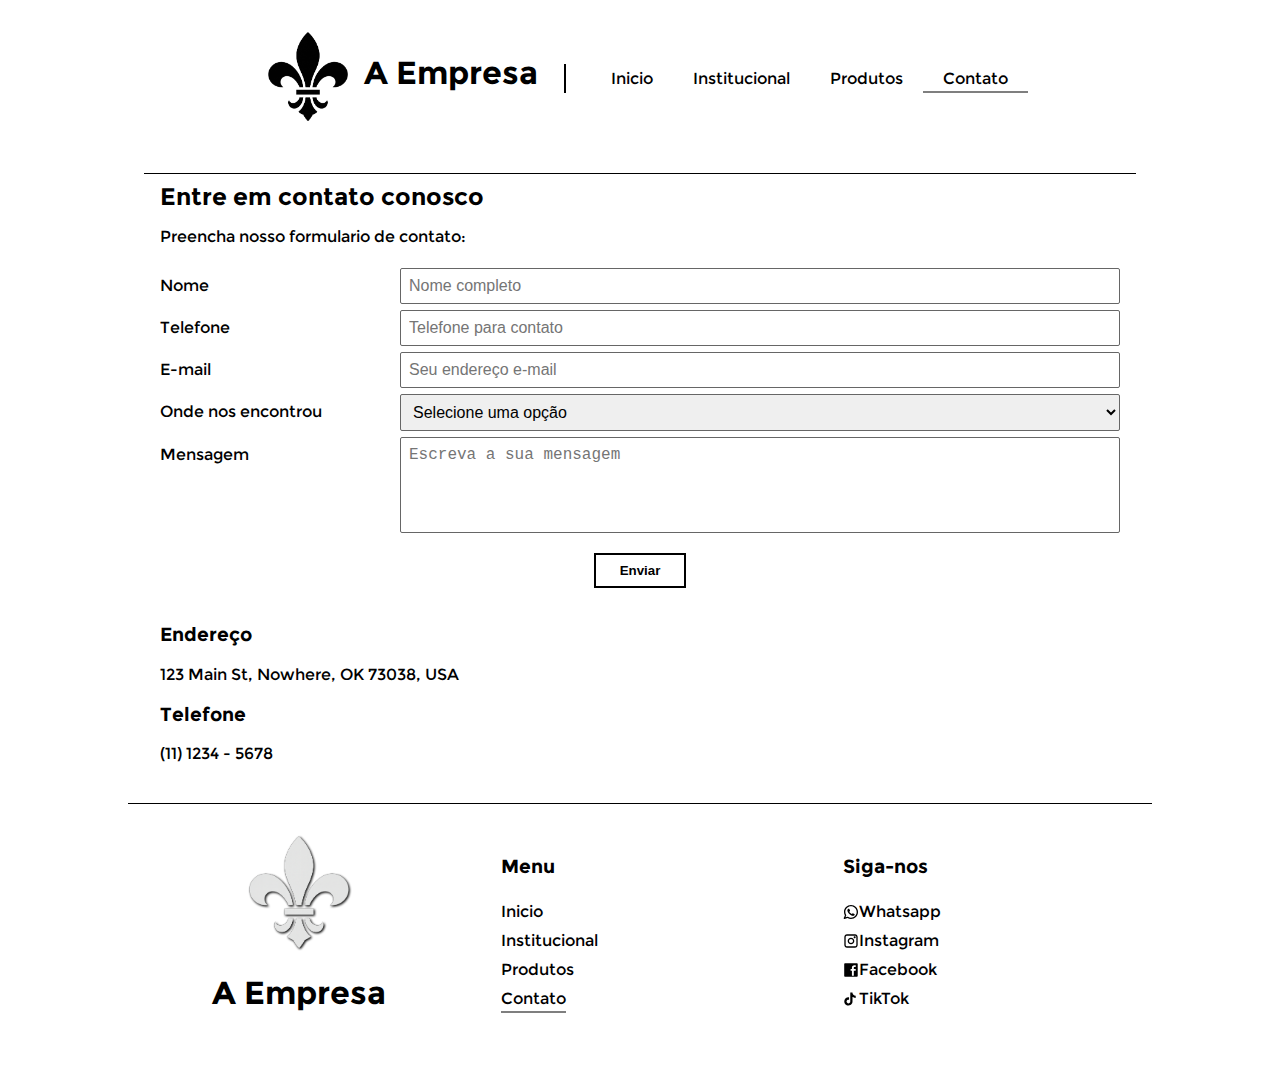
<file: contato.html>
<!doctype html>
<html>

<head>
    <link rel="icon" href="favicon.ico" sizes="32x32">
    <link rel="icon" href="assets/favicon/logo.svg" type="image/svg+xml">
    <link rel="apple-touch-icon" href="assets/favicon/apple-touch-icon.png" >
    <link rel="manifest" href="manifest.json" >
    <meta name="viewport" content="width=device-width, initial-scale=1.0" />
    <link rel="stylesheet" href="style.css" />
    <title>A Empresa</title>
</head>

<body>
    <main>
        <header class="clearfix">
            <div class="header-content">
                <section>
                    <div class="logo-content clearfix">
                        <img class="header-logo" src="assets/img/logo.png" alt="">
                        <h1 class="header-name">A Empresa</h1>
                    </div>
                </section>
                <section class="theme-switch">
                </section>
                <section>
                    <label class="menu" for="menu">
                        <input type="checkbox" id="menu">
                        <span class="icon menu"></span>
                        <span class="icon close"></span>
                    </label>
                    <div class="menu-content">
                        <nav>
                            <ul class="regular-menu clearfix">
                                <li><a href="index.html">Inicio</a></li>
                                <li><a href="institucional.html">Institucional</a></li>
                                <li><a href="produtos.html">Produtos</a></li>
                                <li><a href="#" class="active">Contato</a></li>
                            </ul>
                        </nav>
                    </div>
                </section>
            </div>
        </header>


        <article>
            <section class="clearfix">
                <h2>Entre em contato conosco</h2>

                <div class="clearfix">
                    <p>Preencha nosso formulario de contato:</p>
                    <form class="contact-form" action="" method="post">
                        <div class="form-row">
                            <div class="form-lcol"><label for="name">Nome</label></div>
                            <div class="form-rcol"><input type="text" name="name" id="name" placeholder="Nome completo"></div>
                        </div>
                        <div class="form-row">
                            <div class="form-lcol"><label for="phone">Telefone</label></div>
                            <div class="form-rcol"><input type="text" id="phone" name="phone" placeholder="Telefone para contato"></div>
                        </div>
                        <div class="form-row">
                            <div class="form-lcol"><label for="email">E-mail</label></div>
                            <div class="form-rcol"><input type="text" id="email" name="email" placeholder="Seu endereço e-mail"></div>
                        </div>
                        <div class="form-row">
                            <div class="form-lcol"><label for="where">Onde nos encontrou</label></div>
                            <div class="form-rcol">
                                <select name="where" id="where">
                                    <option value="" selected disabled>Selecione uma opção</option>
                                    <option value="indica">Indicação</option>
                                    <option value="feiras">Feiras</option>
                                    <option value="google">Google</option>
                                    <option value="redes">Redes Sociais</option>
                                    <option value="cliente">Ja é cliente</option>
                                </select>
                            </div>
                        </div>
                        <div class="form-row">
                            <div class="form-lcol"><label for="message">Mensagem</label></div>
                            <div class="form-rcol">
                                <textarea name="message" id="message" placeholder="Escreva a sua mensagem"></textarea>
                            </div>
                        </div>
                        <div class="form-row">
                            <input type="submit" value="Enviar" class="normal-link">
                        </div>
                    </form>
                </div>
                <div class="clearfix">
                    <h3>Endereço</h3>
                    <p>123 Main St, Nowhere, OK 73038, USA</p>
                    <h3>Telefone</h3>
                    <p>(11) 1234 - 5678</p>
                </div>
            </section>

        </article>
        <footer class="clearfix">

            <section>
                <div class="footer-logo-content">
                    <div class="logo-content clearfix">
                        <img class="footer-logo" src="assets/img/logo.png" alt="">
                        <h1 class="footer-name">A Empresa</h1>
                    </div>
                </div>
            </section>
            <section>
                <h3>Menu</h3>
                <nav>
                    <ul class="footer-menu clearfix">
                        <li><a href="index.html">Inicio</a></li>
                        <li><a href="institucional.html">Institucional</a></li>
                        <li><a href="produtos.html">Produtos</a></li>
                        <li><a href="#"  class="active">Contato</a></li>
                    </ul>
                </nav>
            </section>
            <section>
                <h3>Siga-nos</h3>
                <nav>
                    <ul class="footer-menu clearfix">
                        <li><a href="#"><span class="icon whatsapp"></span>Whatsapp</a></li>
                        <li><a href="#"><span class="icon instagram"></span>Instagram</a></li>
                        <li><a href="#"><span class="icon facebook"></span>Facebook</a></li>
                        <li><a href="#"><span class="icon tiktok"></span>TikTok</a></li>
                    </ul>
                </nav>
            </section>
 
        </footer>
    </main>
</body>

</html>
</file>
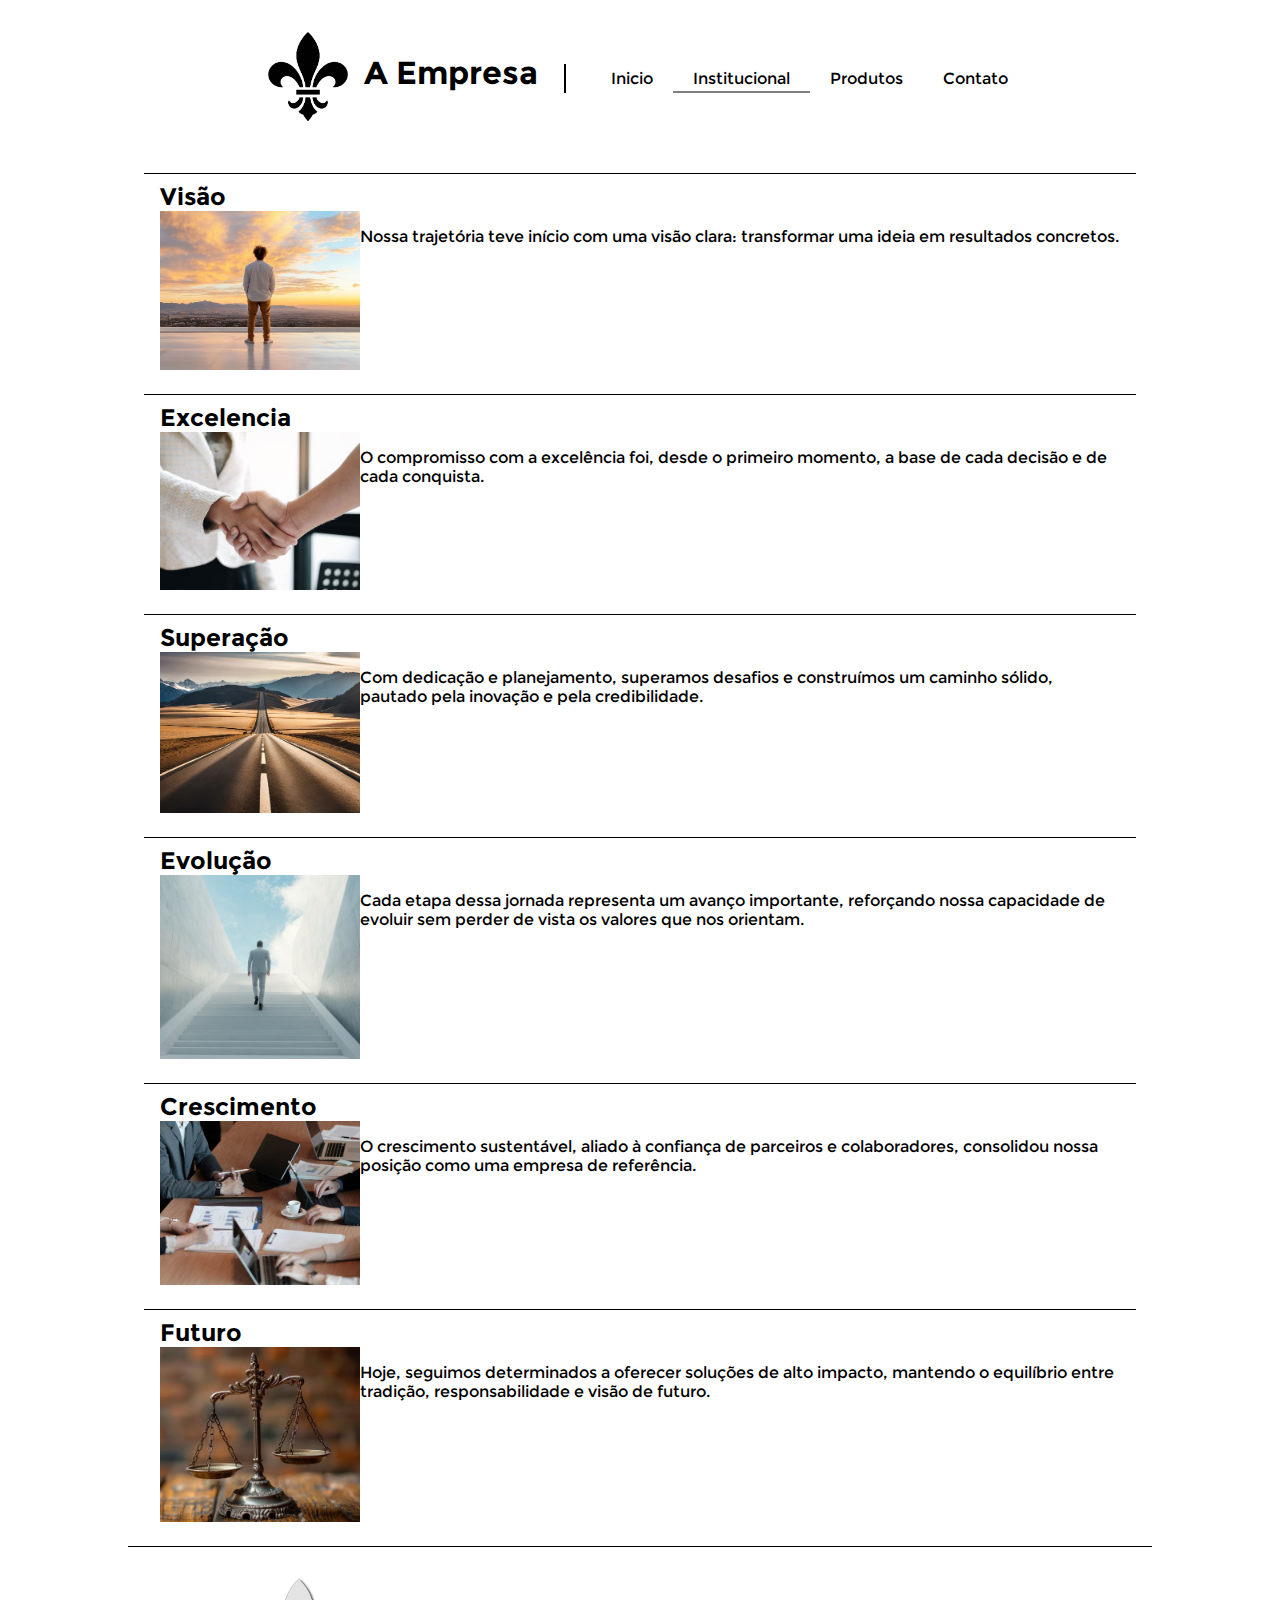
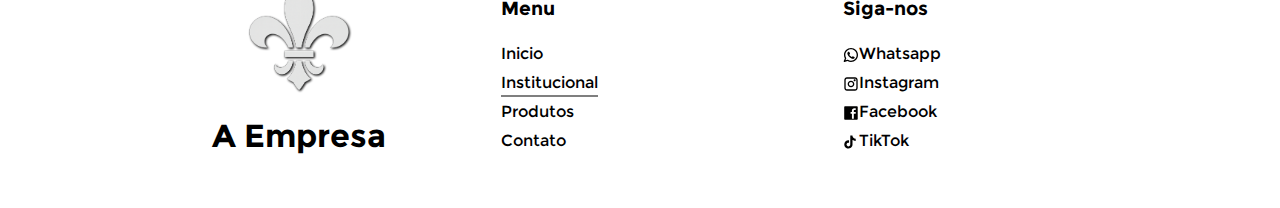
<file: institucional.html>
<!doctype html>
<html>

<head>
    <link rel="icon" href="favicon.ico" sizes="32x32">
    <link rel="icon" href="assets/favicon/logo.svg" type="image/svg+xml">
    <link rel="apple-touch-icon" href="assets/favicon/apple-touch-icon.png" >
    <link rel="manifest" href="manifest.json" >
    <meta name="viewport" content="width=device-width, initial-scale=1.0" />
    <link rel="stylesheet" href="style.css" />
    <title>A Empresa</title>
</head>

<body>
    <main>
        <header class="clearfix">
            <div class="header-content">
                <section>
                    <div class="logo-content clearfix">
                        <img class="header-logo" src="assets/img/logo.png" alt="">
                        <h1 class="header-name">A Empresa</h1>
                    </div>
                </section>
                <section class="theme-switch">
                </section>
                <section>
                    <label class="menu" for="menu">
                        <input type="checkbox" id="menu">
                        <span class="icon menu"></span>
                        <span class="icon close"></span>
                    </label>
                    <div class="menu-content">
                        <nav>
                            <ul class="regular-menu clearfix">
                                <li><a href="index.html">Inicio</a></li>
                                <li><a href="#" class="active">Institucional</a></li>
                                <li><a href="produtos.html">Produtos</a></li>
                                <li><a href="contato.html">Contato</a></li>
                            </ul>
                        </nav>
                    </div>
                </section>
            </div>
        </header>


        <article>
            <!--Aqui vai ter uma historia generica de empresa-->
            <section class="clearfix">
                <h2>Visão</h2>
                <img class="t-image" src="assets/img/look-horizon.jpg" alt="">
                <p>Nossa trajetória teve início com uma visão clara: transformar uma ideia em resultados concretos.</p>
            </section>
            <section class="clearfix">
                <h2>Excelencia</h2>
                <img class="t-image" src="assets/img/shaking-hands.jpg" alt="">
                <p>O compromisso com a excelência foi, desde o primeiro momento, a base de cada decisão e de cada conquista.</p>
            </section>
            <section class="clearfix">
                <h2>Superação</h2>
                <img class="t-image" src="assets/img/road.jpg" alt="">
                <p>Com dedicação e planejamento, superamos desafios e construímos um caminho sólido, pautado pela inovação e pela credibilidade.</p>
            </section>
            <section class="clearfix">
                <h2>Evolução</h2>
                <img class="t-image" src="assets/img/stairway.jpg" alt="">
                <p>Cada etapa dessa jornada representa um avanço importante, reforçando nossa capacidade de evoluir sem perder de vista os valores que nos orientam.</p>
            </section>
            <section class="clearfix">
                <h2>Crescimento</h2>
                <img class="t-image" src="assets/img/meeting.jpg" alt="">
                <p>O crescimento sustentável, aliado à confiança de parceiros e colaboradores, consolidou nossa posição como uma empresa de referência.</p>
            </section>
            <section class="clearfix">
                <h2>Futuro</h2>
                <img class="t-image" src="assets/img/scale.jpg" alt="">
                <p>Hoje, seguimos determinados a oferecer soluções de alto impacto, mantendo o equilíbrio entre tradição, responsabilidade e visão de futuro.</p>
            </section>
        </article>
        <footer class="clearfix">

            <section>
                <div class="footer-logo-content">
                    <div class="logo-content clearfix">
                        <img class="footer-logo" src="assets/img/logo.png" alt="">
                        <h1 class="footer-name">A Empresa</h1>
                    </div>
                </div>
            </section>
            <section>
                <h3>Menu</h3>
                <nav>
                    <ul class="footer-menu clearfix">
                        <li><a href="index.html">Inicio</a></li>
                        <li><a href="#" class="active">Institucional</a></li>
                        <li><a href="produtos.html">Produtos</a></li>
                        <li><a href="contato.html">Contato</a></li>
                    </ul>
                </nav>
            </section>
            <section>
                <h3>Siga-nos</h3>
                <nav>
                    <ul class="footer-menu clearfix">
                        <li><a href="#"><span class="icon whatsapp"></span>Whatsapp</a></li>
                        <li><a href="#"><span class="icon instagram"></span>Instagram</a></li>
                        <li><a href="#"><span class="icon facebook"></span>Facebook</a></li>
                        <li><a href="#"><span class="icon tiktok"></span>TikTok</a></li>
                    </ul>
                </nav>
            </section>
 
        </footer>
    </main>
</body>

</html>
</file>
<file: style.css>
:root {
    --black: #000;
    --preblack: #0e0e0e;
    --evil: #666;
    --five: #555;
    --nevil: #999;
    --nfive: #aaa;
    --whisper: #eee;
    --prewhite: #f1f1f1;
    --white: #fff;
}


.clearfix::after {
    content: "";
    display: table;
    clear: both;
}

@font-face {
    font-family: Montserrat;
    src: url(assets/fonts/Montserrat-Regular.ttf);
}

@font-face {
    font-family: Montserrat;
    src: url(assets/fonts/Montserrat-Bold.ttf);
    font-weight: bold;
}

body {
    font-family: Montserrat, Arial, Helvetica, sans-serif;
    padding: 0;
    margin: 0;
    background-color: var(--white);
}

main {
    max-width: 1024px;
    margin: 0 auto;
}

header {
    box-sizing: border-box;
    width: 100%;
    text-align: center;
    padding: 2rem 0;
}

.header-content {
    display: inline-block;
}

.header-content section {
    float: left;
}

.header-logo {
    filter: brightness(0);
    width: 5rem;
    float: left;
    padding: 0 1rem
}

.header-name {
    float: left;
    font-size: 2rem;
}

.menu-content {
    height: 100%;
}

.regular-menu {
    margin: 2rem 0 0 2dvw;
    padding: 0 0 0 2dvw;
    list-style-type: none;
    border-left: 2px solid var(--black);
}

.regular-menu li {
    float: left;
    display: inline-block;
}

.regular-menu a {
    position: relative;
    text-decoration: none;
    color: var(--black);
    padding: 5px 20px;
    display: inline-block;
}

.regular-menu a::after {
    content: "";
    position: absolute;
    bottom: 0%;
    left: 0%;
    width: 100%;
    opacity: 0;
    display: inline-block;
    border-bottom: 2px solid var(--black);
    transition: all 100ms;
}

.regular-menu a.active::after {
    opacity: 0.5;
}

.regular-menu a:hover::after {
    opacity: 1;
}

article {
    padding: 0;
    box-sizing: border-box;
    background-color: var(--white);
}

article section {
    background-color: var(--white);
    margin: 1rem;
    padding: .5rem 1rem;
    border-top: 1px solid var(--black);
}

article h2 {
    margin: 0;
}

.t-image {
    width: 200px;
    float: left;
}

.normal-link {
    position: relative;
    text-decoration: none;
    color: var(--black);
    padding: 2px;
}

.normal-link::before {
    content: "";
    position: absolute;
    bottom: 0%;
    left: 0%;
    width: 100%;
    opacity: 0;
    display: inline-block;
    border-bottom: 2px solid var(--black);
    transition: all 100ms;
}

.normal-link::after {
    content: "";
    position: absolute;
    border-width: 2px;
    border-style: solid;
    border-color: var(--evil) var(--evil) transparent transparent;
    width: 1rem;
    height: 1rem;
    transform: rotate(45deg);

}

.normal-link:hover::before {
    opacity: 1;
}

.exposition-container {
    text-align: center;
    width: 100%;
}

.exposition {
    position: relative;
    display: block;
    width: 80%;
    margin: 0 auto;
}

.exposition .category {
    display: block;
    width: 50%;
    float: left;
    box-sizing: border-box;
    padding: 0 0.5rem;
}

.c-content {
    text-align: center;
    padding: 2px;
    text-decoration: none;
    color: var(--black);
    display: inline-block;
}

.category img {
    width: 50%;
    height: auto;
}

.category .desc {
    display: block;
    box-sizing: border-box;
    padding: 1rem 1rem;
    height: 8rem;
}


.r-image {
    float: left;
    width: 200px;
    transform: scaleX(-1);
}

footer {
    border-top: 1px solid var(--black);
}

footer section {
    float: left;
    width: 33.33%;
    box-sizing: border-box;
    padding: 2rem;
}

img.footer-logo {
    width: 100px;
    filter: drop-shadow(1px 1px 1px var(--black));
}

.footer-logo-content {
    text-align: center;
}

.footer-menu {
    list-style-type: none;
    padding: 0;
    margin: 0;
}


.footer-menu a {
    position: relative;
    text-decoration: none;
    color: var(--black);
    padding: 5px 0px;
    display: inline-block;
}

.footer-menu a::after {
    content: "";
    position: absolute;
    bottom: 0%;
    left: 0%;
    width: 100%;
    opacity: 0;
    display: inline-block;
    border-bottom: 2px solid var(--black);
    transition: all 100ms;
}

.footer-menu a.active::after {
    opacity: 0.5;
}

.footer-menu a:hover::after {
    opacity: 1;
}

span.icon {
    vertical-align: middle;
    display: inline-block;
    height: 1rem;
    width: 1rem;
}

span.icon.whatsapp {
    background: url(assets/icons/whatsapp.svg) no-repeat center center /contain;
}

span.icon.instagram {
    background: url(assets/icons/instagram.svg) no-repeat center center /contain;
}

span.icon.facebook {
    background: url(assets/icons/facebook.svg) no-repeat center center /130%;
}

span.icon.tiktok {
    background: url(assets/icons/tiktok.svg) no-repeat center center /90%;
}

span.icon.menu {
    background: url(assets/icons/menu.svg) no-repeat center center /90%;
}

span.icon.menu {
    background: url(assets/icons/menu.svg) no-repeat center center /contain;
}

span.icon.close {
    background: url(assets/icons/close.svg) no-repeat center center /contain;
}

label.menu {
    position: fixed;
    top: 0;
    left: 0;
    display: none;
    width: 1rem;
    height: 1rem;
    padding: 0.5rem;
    background-color: var(--prewhite);
    z-index: 2;
}

label.menu input {
    display: none;
}

label.menu input~.close {
    display: none;
}

label.menu input~.menu {
    display: block;
}

label.menu input:checked~.close {
    display: block;
}

label.menu input:checked~.menu {
    display: none;
}


div.products-container {
    width: 100%;
}


.prod-col {
    float: left;
    width: 25%;
    box-sizing: border-box;
    text-align: center;
}

.prod-content {
    display: block;
    text-decoration: none;
    color: var(--black);
    border: 2px solid transparent;
    margin: 0 5px;
    transition: border 200ms;
}

.prod-content h2 {
    padding: 0;
    margin: 0;
}

.prod-desc {
    height: 2.5rem;
}

.prod-content:hover {
    border: 2px solid var(--black);
}

.prod-img {
    display: block;
    width: 80%;
    margin: 0 auto;
}


.pag-container {
    text-align: center;
}

.pagination {
    display: inline-block;
}

.pag-numbers {
    list-style-type: none;
    padding: 0;
    margin: 0;
    float: left;
}

.pag-numbers li {
    float: left;
    margin: 0;
}

.pagination .shortcuts {
    float: left;
}

.pagination a {
    position: relative;
    text-decoration: none;
    color: var(--black);
    padding: 5px 10px;
    display: inline-block;
}

.pagination a::after {
    content: "";
    position: absolute;
    bottom: 0%;
    left: 0%;
    width: 100%;
    opacity: 0;
    display: inline-block;
    border-bottom: 2px solid var(--black);
    transition: all 100ms;
}

.pagination a.active::after {
    opacity: 0.5;
}

.pagination a:hover::after {
    opacity: 1;
}

.main-prod .prod-img {
    max-width: 500px;
}

.prod-pcol {
    width: 50%;
    float: left;
    display: block;
}


.prod-pics {
    display: block;
    margin: 0 auto;
    width: 50%;
    text-align: center;
}

.prod-pics .thumbs {
    box-sizing: border-box;
    border: 1px;
    float: left;
    display: block;
    width: 20%;
}

.prod-pics a {
    text-decoration: none;
    display: inline-block;
    opacity: 0.6;
    transition: opacity 200ms;
}

.prod-pics a:hover {
    opacity: 1;
}

.prod-box {
    border-width: 2px;
    border-style: solid;
    border-color: transparent var(--five);
    display: block;
    margin: auto;
    padding: 1rem;
    max-width: 80%;
}

.pic-thumb {
    width: 100%;
    height: auto;
    display: block;
}

.prod-colors {
    width: 100%;
}

.prod-colors .color-container {
    box-sizing: border-box;
    display: inline-block;
    padding: 5px;
    width: 3rem;
    height: 3rem;
}

.prod-colors .color {
    display: block;
    width: 2.5rem;
    height: 2.5rem;
    border: 1px solid var(--black);
    padding: 5px;
    background-clip: content-box;
    box-sizing: border-box;
}


.contact-form {
    width: 100%;
}

.form-row {
    width: 100%;
    display: block;
}


.form-row::after {
    content: "";
    clear: both;
    display: table;
}

.form-lcol,
.form-rcol {
    margin-top: 6px;
    float: left;
    display: block;
}

.form-lcol {
    width: 25%;
    box-sizing: border-box;
}

.form-lcol label {
    padding: 0.5rem 0.5rem 0.5rem 0;
    box-sizing: border-box;
    display: inline-block;
}

.form-rcol {
    width: 75%;
    box-sizing: border-box;
}

.form-rcol input,
.form-rcol textarea,
.form-rcol select {
    box-sizing: border-box;
    width: 100%;
    padding: 0.5rem;
    border-radius: 2px;
    border: 1px solid var(--evil);
    font-size: 1rem;
}

.form-rcol input:focus,
.form-rcol textarea:focus,
.form-rcol select:focus {
    outline: none;
    box-shadow: 0px 0px 1px 2px var(--black);
}

.form-rcol textarea {
    height: 6rem;
    resize: none;
}

.contact-form input[type=submit] {
    border: 2px solid var(--black);
    background-color: var(--white);
    color: var(--black);
    padding: 0.5rem 1.5rem;
    margin: 1rem auto;
    display: block;
    font-weight: bold;
}


.contact-form input[type=submit]:hover {
    background-color: var(--black);
    color: var(--white);
}


@media (prefers-color-scheme: dark) {
    body {
        background-color: var(--black);
        color: var(--white);
    }

    .header-logo {
        filter: brightness(1);
    }

    .regular-menu {
        border-left-color: var(--white);
    }

    .regular-menu a {
        color: var(--white);
    }

    .regular-menu a::after {
        border-bottom-color: var(--white);
    }

    article {
        background-color: var(--black);
    }

    article section {
        background-color: var(--black);
        border-top-color: var(--white);
    }

    .normal-link {
        color: var(--white);
    }

    .normal-link::before {
        border-bottom-color: var(--white);
    }

    .normal-link::after {
        border-color: var(--nevil) var(--nevil) transparent transparent;
    }

    .c-content {
        color: var(--white);
    }

    footer {
        border-top-color: var(--white);
    }

    img.footer-logo {
        filter: drop-shadow(1px 1px 1px var(--black)) invert(100%);
    }

    .footer-menu a {
        color: var(--white);
    }

    .footer-menu a::after {
        border-bottom-color: var(--white);
    }

    span.icon {
        filter: invert(100%);
    }

    label.menu {
        background-color: var(--preblack);
    }

    .prod-content {
        color: var(--white);
    }

    .prod-content:hover {
        border-color: var(--white);
    }

    .pagination a {
        color: var(--white);
    }

    .pagination a::after {
        border-bottom: var(--white);
    }

    .prod-box {
        border-color: transparent var(--nfive);
    }

    .prod-colors .color {
        border-color: var(--white);
    }

    .form-rcol input,
    .form-rcol textarea,
    .form-rcol select {
        background-color: var(--black);
        border-color: var(--nevil);
        color: var(--white)
    }

    .form-rcol input::placeholder,
    .form-rcol textarea::placeholder,
    .form-rcol select::placeholder {
        color: var(--evil);
    }

    .form-rcol input:focus,
    .form-rcol textarea:focus,
    .form-rcol select:focus {
        box-shadow: 0px 0px 1px 2px var(--white);
    }

    .contact-form input[type=submit] {
        border-color: var(--white);
        background-color: var(--black);
        color: var(--white);
    }

    .contact-form input[type=submit]:hover {
        background-color: var(--white);
        color: var(--black);
    }

}



@media only screen and (max-width: 800px) {
    .menu-content {
        background-color: var(--white);
        position: fixed;
        top: 0;
        left: 0;
        width: 0%;
        height: 100%;
        display: block;
        z-index: 1;
        overflow: hidden;
        padding-top: 3rem;
        transition: width 200ms;
    }

    label.menu {
        display: block;
        width: 2rem;
        height: 2rem;
    }

    label.menu .icon {
        width: 2rem;
        height: 2rem;
    }

    label.menu:has(input:checked)~.menu-content {
        width: 100%;
    }

    .menu-content:has(label.menu input:checked) {
        width: 100%;
    }

    .regular-menu {
        border-left: 0px;
        margin: 0;
        padding: 0;
    }

    .menu-content li {
        clear: both;
        display: block;
        width: 100%;
    }

    .menu-content a {
        font-size: 2rem;
        display: block;
    }

    .prod-col {
        float: left;
        width: 33.33%;
        box-sizing: border-box;
        text-align: center;
    }

    .prod-pics {
        width: 70%;
    }

    .prod-pcol {
        clear: both;
        width: 100%;
    }

    .menu-content a::after {
        display: none;
    }

    .menu-content a.active {
        background-color: var(--whisper);
    }

    .menu-content a:hover {
        color: var(--white);
        background-color: var(--black);
    }

    .category .desc {
        height: 9rem;
    }

    .form-lcol,
    .form-rcol {
        clear: both;
        width: 100%;
    }

}

@media only screen and (prefers-color-scheme: dark) and (max-width: 800px) {
    .menu-content {
        background-color: var(--black);
    }

    .menu-content a.active {
        background-color: var(--preblack);
    }

    .menu-content a:hover {
        color: var(--black);
        background-color: var(--white);
    }
}

@media screen and (max-width: 500px) {

    .exposition .category {
        clear: both;
        width: 100%;
    }

    .category .desc {
        height: 9rem;
    }

    .t-image,
    .r-image {
        clear: both;
        display: block;
        width: 100%;
    }

    .prod-pics {
        width: 100%;
    }

    .prod-col {
        width: 50%;
    }


    footer section {
        clear: both;
        width: 100%;
        text-align: center;
    }
}
</file>
